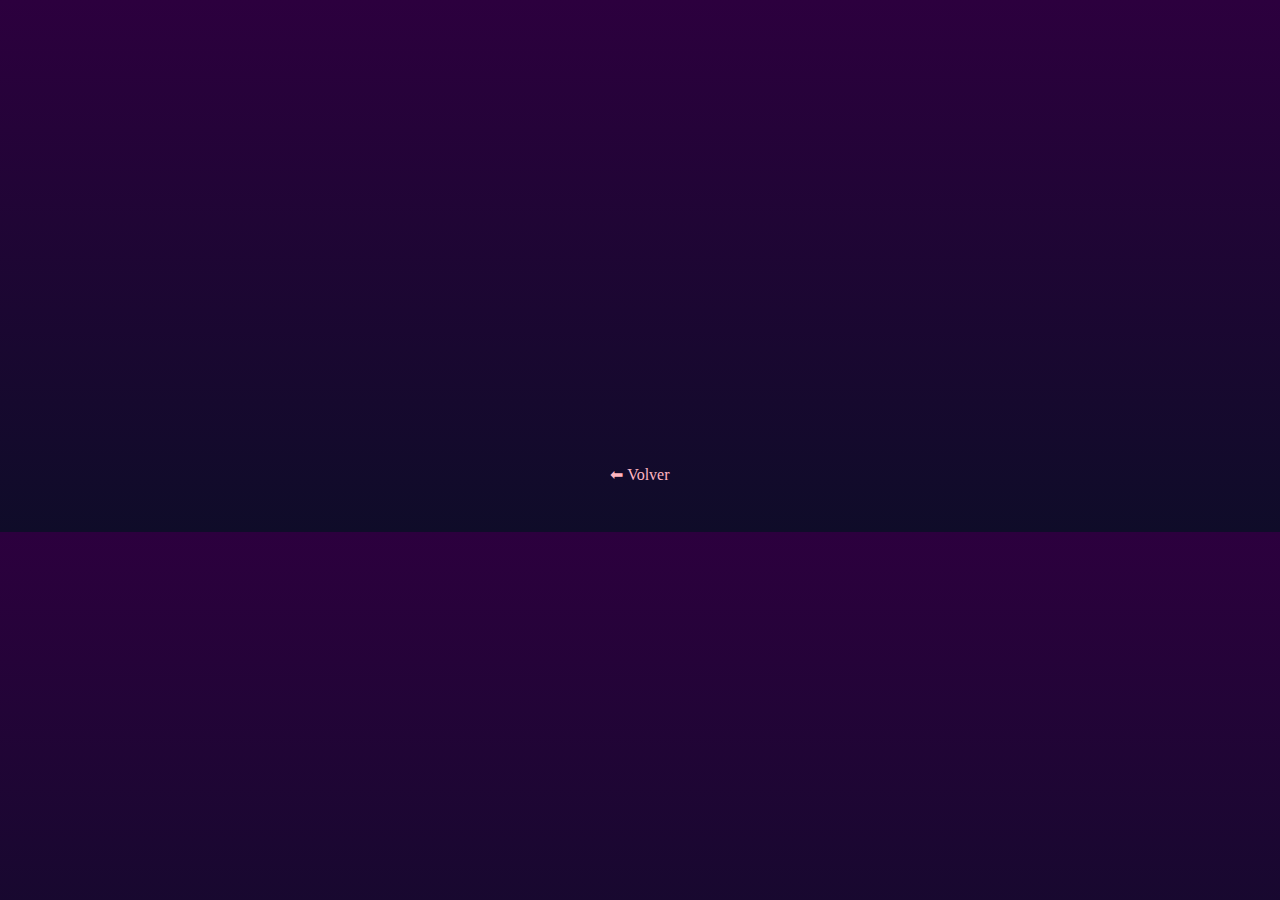
<file: carta.html>
<!DOCTYPE html>
<html lang="es">
<head>
  <meta charset="UTF-8">
  <title>Carta para ti</title>
  <link rel="stylesheet" href="carta.css">
</head>
<body>


<div class="letter">
  <h1>Para ti, Isabel</h1>

  <p id="text">
Amor,

No soy bueno expresando lo que siento,  
pero contigo quiero hasta me siento vulnerable 
cuando te hablo con amor.

Desde que apareciste, algo cambió en mí.  
Tu voz, tu forma de ser, tu manera de hablar…  
todo eso se quedó en mi cabeza más de lo que imaginé.

No te hablo por costumbre.  
No te escribo por aburrimiento.  
Te hablo porque me importas.

Porque cuando hablamos, me siento distinto.  
Más tranquilo. Más vivo. Más yo.

No sé qué pasará mañana,  
pero hoy quiero que sepas algo claro:

Me gustas, Isabel.  
Y no de una forma simple.  
Me gustas con intención.  
Con cariño.  
Con ganas de estar contigo.

No te prometo perfección,  
pero sí sinceridad.

Y eso, para mí, ya es mucho.
  </p>
</div>

<p class="signature" id="signature">— Sebas</p>

<a class="back" href="#" onclick="parent.loadPage('inicio.html')">⬅ Volver</a>


<script src="carta.js"></script>
</body>
</html>
</file>
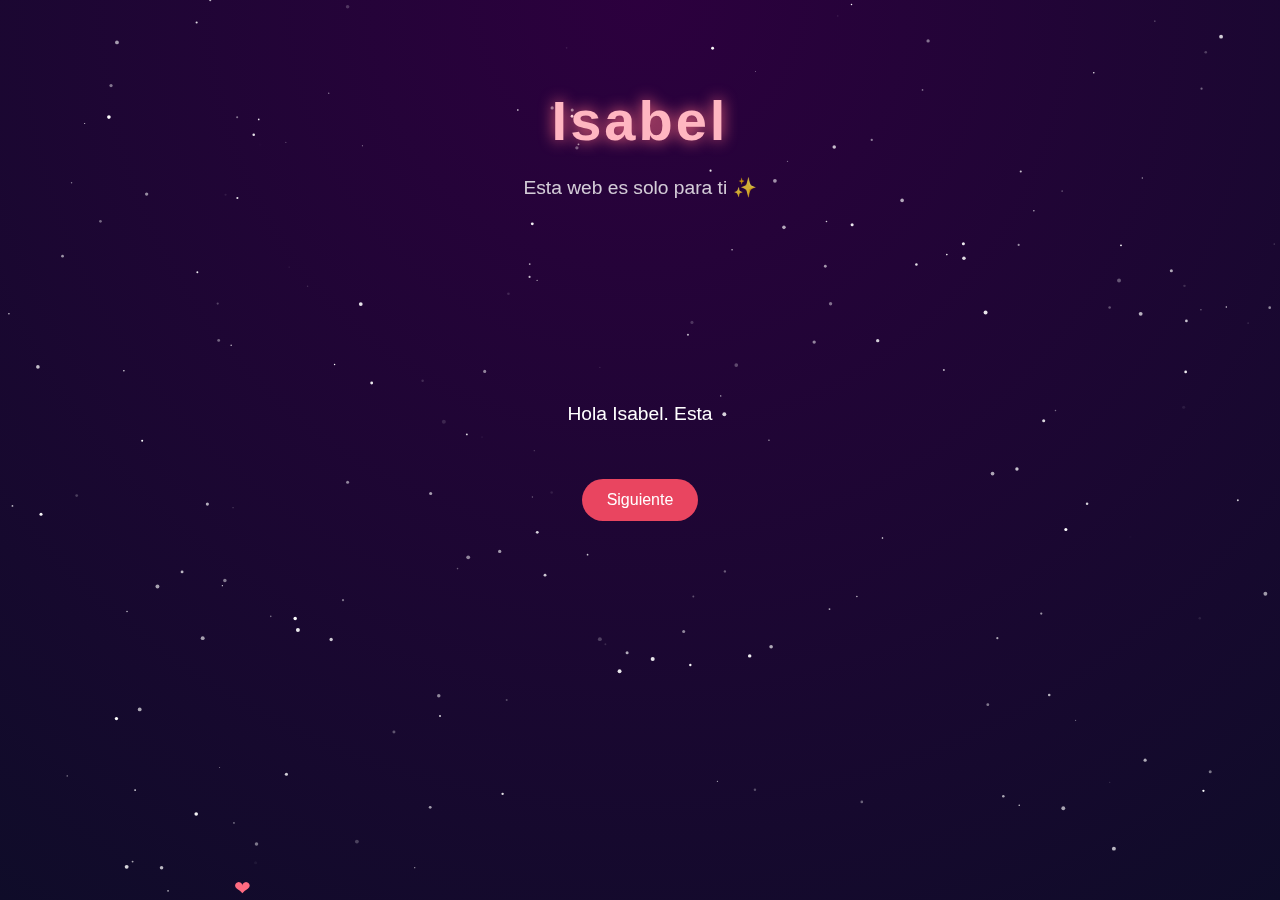
<file: inicio.html>
<!DOCTYPE html>
<html lang="es">
<head>
  <meta charset="UTF-8">
  <title>Para Isabel</title>
  <link rel="stylesheet" href="style.css">
</head>
<body>

<canvas id="stars"></canvas>


<div class="hero">
  <h1 class="glow-name">Isabel</h1>

  <p class="subtitle">Esta web es solo para ti ✨</p>
</div>



<section class="screen active">
  <p class="type" data-text="Hola Isabel. Esta no es una web cualquiera. Es un pedacito de lo que siento por ti."></p>
  <button>Siguiente</button>
</section>

<section class="screen">
  <p class="type" data-text="¿Cómo te conocí? Nunca imaginé que alguien que conocí jugando terminaría importándome tanto."></p>
  <button>Siguiente</button>
</section>

<section class="screen">
  <p class="type" data-text="¿Cómo me haces sentir? Yo no soy alguien que se abra fácil. Pero contigo, todo es diferente."></p>
  <button>Siguiente</button>
</section>

<section class="screen">
  <p class="type" data-text="Lo que no siempre digo: No soy de decir lo que siento... pero contigo, me importa."></p>
  <button>Siguiente</button>
</section>

<section class="screen">
  <p class="type" data-text="Me gustas, Isabel. Y me gustaría ser más que solo tu amigo."></p>
  <button>Siguiente</button>
</section>

<div id="hearts"></div>

<script src="script.js"></script>
</body>
</html>
</file>
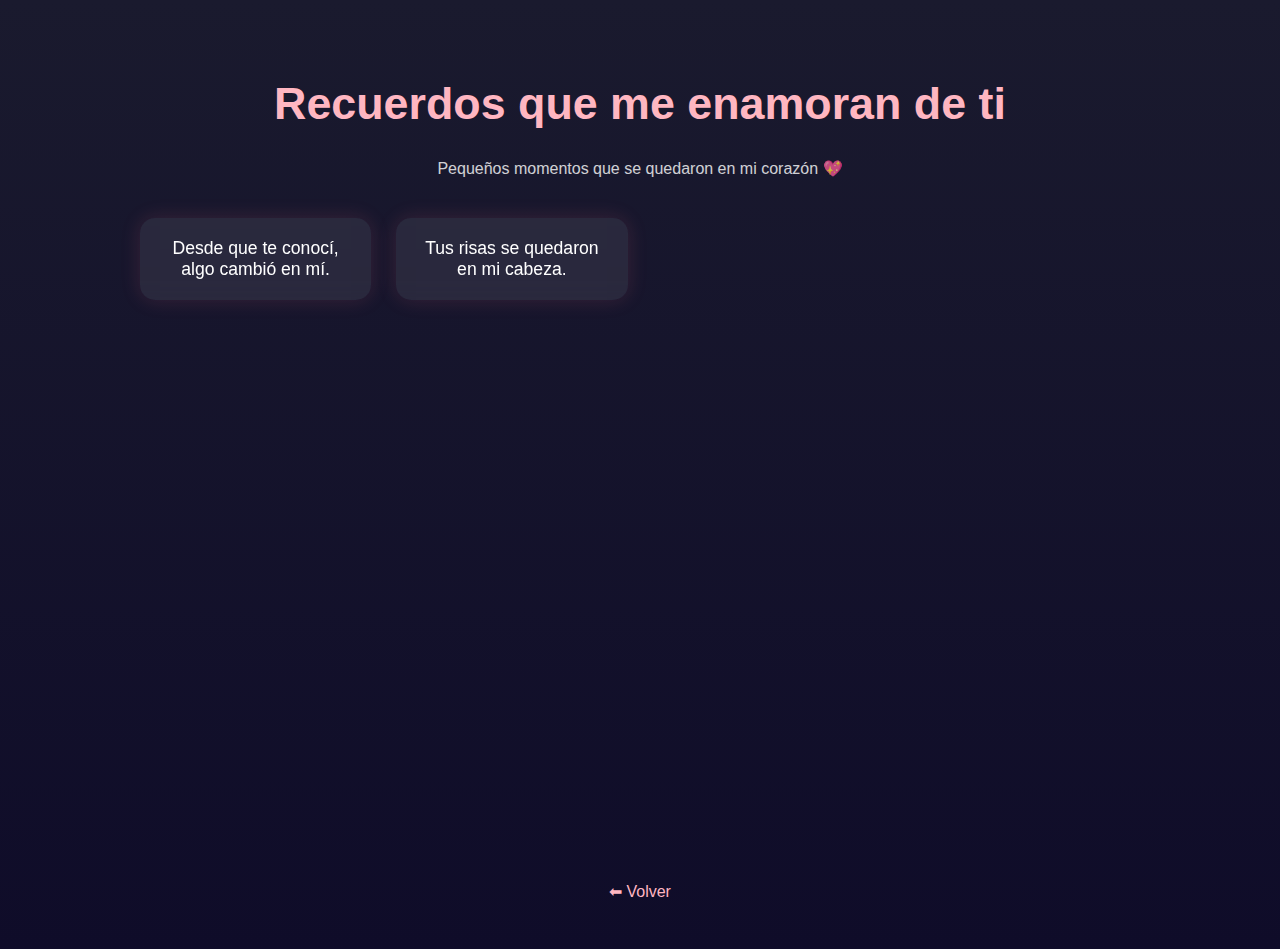
<file: recuerdos.html>
<!DOCTYPE html>
<html lang="es">
<head>
  <meta charset="UTF-8">
  <title>Recuerdos</title>
  <link rel="stylesheet" href="recuerdos.css">
</head>
<body>

  

<h1>Recuerdos que me enamoran de ti</h1>
<p class="intro">Pequeños momentos que se quedaron en mi corazón 💖</p>

<div class="gallery">
<div class="memory">Desde que te conocí, algo cambió en mí.</div>
<div class="memory">Tus risas se quedaron en mi cabeza.</div>
<div class="memory">Tu voz se volvió parte de mis días.</div>
<div class="memory">Hablar contigo siempre se siente especial.</div>
<div class="memory">A veces no lo digo, pero me importas.</div>
<div class="memory">Me enamora que seas tan linda conmigo.</div>
<div class="memory">Cuando jugamos de cierta manera me siento feliz.</div>
<div class="memory">Pensarte se volvió parte de mi rutina.</div>
<div class="memory">Me encanta hablarte bonito y con sentimiento.</div>
<div class="memory">Desde que me enamoré de ti no he dejado de pensarte.</div>
<div class="memory">Eres y serás lo mejor que me ha pasado.</div>
<div class="memory">Tus mensajes al despertar hacen que mi día sea felíz.</div>
<div class="memory">No me arrepiento haberte hablado directamente</div>
<div class="memory">Siempre deseo que estés conmigo y me llenes de amor.</div>
<div class="memory">Te amo mucho desde el primer día que me dijiste (Te quiero)</div>
<div class="memory">Nunca pensé enamorarme de una nena otra vez</div>
</div>

<div class="secret-zone">
  <p class="secret">A veces no lo digo, pero me importas más de lo que imaginas 💖</p>
  <p class="secret">Pensarte se volvió parte de mi rutina 🌙</p>
  <p class="secret">Hablar contigo siempre ilumina mis días ✨</p>
</div>


<a class="back" href="inicio.html">⬅ Volver</a>

<script src="recuerdos.js"></script>
</body>
</html>
</file>
<file: carta.css>
body {
  background: linear-gradient(#2c003e, #0f0c29);
  color: white;
  font-family: 'Georgia', serif;
  display: flex;
  flex-direction: column;
  align-items: center;
  padding: 40px;
}

.letter {
  max-width: 700px;
  background: rgba(255,255,255,0.05);
  padding: 40px;
  border-radius: 20px;
  backdrop-filter: blur(10px);
  box-shadow: 0 0 30px rgba(255,107,129,0.2);

  opacity: 0;
  transform: translateY(30px);
  animation: fadeIn 1.2s ease forwards;
}

@keyframes fadeIn {
  to {
    opacity: 1;
    transform: translateY(0);
  }
}

h1 {
  color: #ffb6c1;
  text-align: center;
}

#text {
  white-space: pre-line;
  line-height: 1.9;
  font-size: 1.2em;
  letter-spacing: 0.3px;
}




.back {
  margin-top: 30px;
  color: #ffb6c1;
  text-decoration: none;
}

.signature {
  margin-top: 40px;
  font-family: 'Georgia', cursive;
  font-size: 1.4em;
  color: #ffb6c1;
  text-align: right;
  opacity: 0;
  white-space: pre;
}
</file>
<file: style.css>
body {
  margin: 0;
  font-family: Arial, sans-serif;
  background: radial-gradient(circle at top, #2c003e, #0f0c29);
  color: white;
  height: 100vh;
  overflow: hidden;
  display: flex;
  justify-content: center;
  align-items: center;
}

canvas {
  position: fixed;
  top: 0;
  left: 0;
  z-index: 0;
}

.screen {
  text-align: center;
  max-width: 600px;
  display: none;
  animation: fade 1s ease;
  z-index: 1;
}

.screen.active {
  display: block;
}

h1 {
  font-size: 2.5em;
  margin-bottom: 20px;
}

p {
  font-size: 1.2em;
  line-height: 1.6;
  white-space: pre-line;
}

button {
  margin-top: 30px;
  padding: 12px 25px;
  background: #e94560;
  border: none;
  color: white;
  font-size: 1em;
  border-radius: 25px;
  cursor: pointer;
  transition: 0.3s;
}

button:hover {
  background: #ff6b81;
}

.choices button {
  margin: 15px;
  font-size: 1.2em;
}

@keyframes fade {
  from { opacity: 0; transform: translateY(20px); }
  to { opacity: 1; transform: translateY(0); }
}

.heart {
  position: fixed;
  color: #ff6b81;
  font-size: 20px;
  animation: float 4s linear;
}

@keyframes float {
  0% { transform: translateY(0); opacity: 1; }
  100% { transform: translateY(-100vh); opacity: 0; }
}

.hero {
  position: absolute;
  top: 50px;
  left: 50%;
  transform: translateX(-50%);
  text-align: center;
  z-index: 3;
}

.hero h1 {
  font-size: 3.5em;
  letter-spacing: 3px;
  color: #ffb6c1;
  text-shadow: 0 0 15px #ff6b81;
}

.subtitle {
  font-size: 1.2em;
  opacity: 0.8;
}

.menu {
  margin-top: 20px;
}

.menu a {
  display: inline-block;
  margin: 0 10px;
  padding: 10px 18px;
  border-radius: 20px;
  background: rgba(255,255,255,0.1);
  color: #ffb6c1;
  text-decoration: none;
  backdrop-filter: blur(10px);
  transition: 0.3s;
}

.menu a:hover {
  background: #ff6b81;
  color: white;
}


.music-btn {
  position: fixed;
  bottom: 20px;
  right: 20px;
  background: rgba(255,255,255,0.1);
  border: 1px solid #ff6b81;
  color: #ffb6c1;
  padding: 10px 15px;
  border-radius: 20px;
  cursor: pointer;
  backdrop-filter: blur(10px);
  transition: 0.3s;
  z-index: 5;
}

.music-btn:hover {
  background: #ff6b81;
  color: white;
}

@media (max-width: 768px) {
  .menu {
    top: auto;
    bottom: 80px;
    right: 50%;
    transform: translateX(50%);
    display: flex;
    gap: 10px;
  }

  .menu button {
    font-size: 0.9em;
    padding: 8px 12px;
  }

  .music-btn {
    bottom: 20px;
    right: 50%;
    transform: translateX(50%);
  }

  iframe {
    height: 100vh;
  }
}

.glow-name {
  font-size: 3.5em;
  color: #ffb6c1;
  text-shadow: 
    0 0 10px #ff6b81,
    0 0 20px #ff6b81,
    0 0 40px #ff6b81;
  animation: pulse 2s infinite;
}

@keyframes pulse {
  0% { transform: scale(1); }
  50% { transform: scale(1.08); }
  100% { transform: scale(1); }
}
</file>
<file: recuerdos.css>
body {
  background: linear-gradient(#1a1a2e, #0f0c29);
  color: white;
  font-family: Arial;
  text-align: center;
  padding: 40px;
}

h1 {
  font-size: 2.8em;
  color: #ffb6c1;
}

.intro {
  opacity: 0.8;
  margin-bottom: 30px;
}

.gallery {
  max-width: 1000px;
  margin: 40px auto;
  display: grid;
  grid-template-columns: repeat(auto-fit, minmax(220px, 1fr));
  gap: 25px;
}


.memory {
  background: rgba(255,255,255,0.08);
  padding: 20px 25px;
  border-radius: 15px;
  font-size: 1.1em;
  color: #fff;
  backdrop-filter: blur(8px);
  box-shadow: 0 0 20px rgba(255,107,129,0.15);

  opacity: 0;
  transform: translateY(30px);
  transition: 0.8s ease;
}

.memory.show {
  opacity: 1;
  transform: translateY(0);
}

.memory:hover {
  transform: scale(1.05);
  box-shadow: 0 0 30px rgba(255,107,129,0.4);
}



.back {
  display: inline-block;
  margin-top: 40px;
  color: #ffb6c1;
  text-decoration: none;
}

@keyframes float {
  to {
    transform: translateY(-100vh);
    opacity: 0;
  }
}

@media (max-width: 768px) {
  h1 {
    font-size: 2em;
  }

  .memory {
    font-size: 1em;
  }

  .gallery {
    grid-template-columns: 1fr;
  }
}

.secret-zone {
  margin-top: 50px;
  text-align: center;
}

.secret {
  opacity: 0;
  color: #ffb6c1;
  font-size: 1.1em;
  margin: 15px 0;
  transition: 0.8s ease;
  filter: blur(6px);
}

.secret-zone:hover .secret {
  opacity: 1;
  filter: blur(0);
}
</file>
